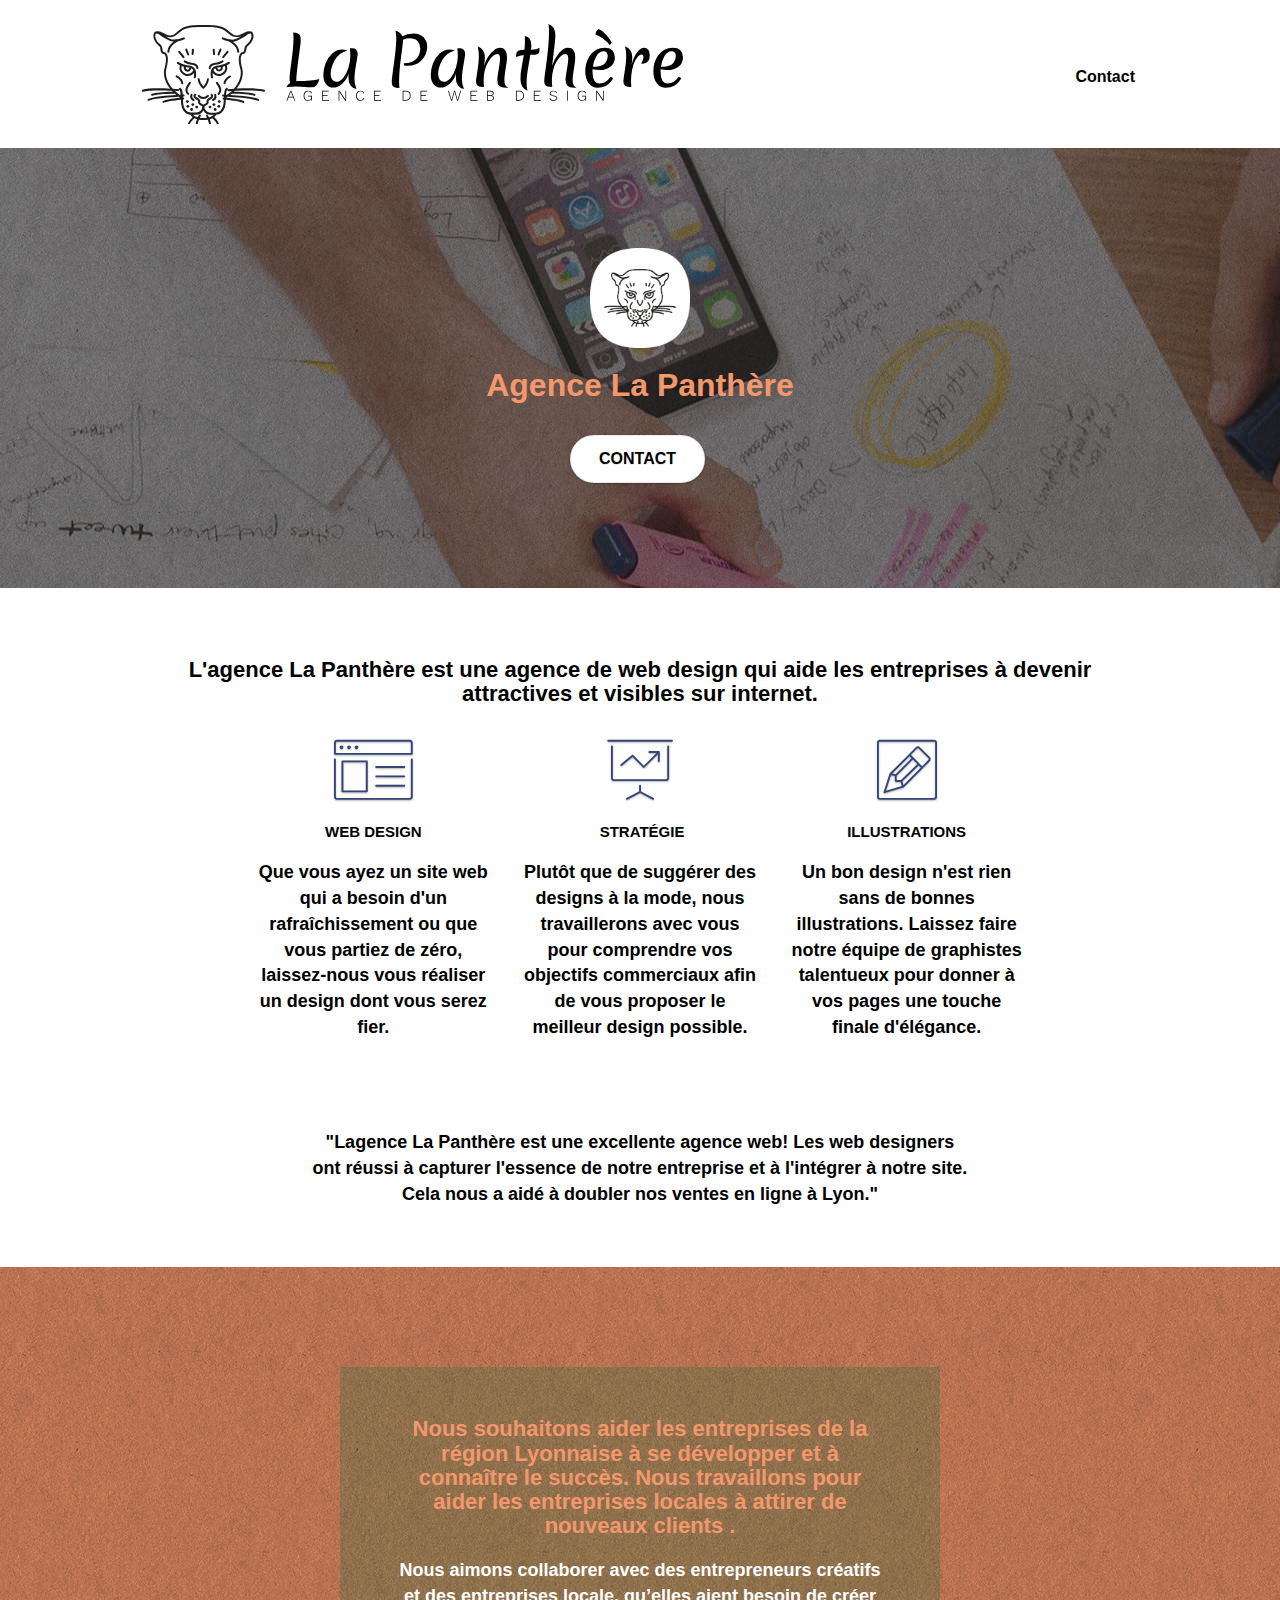
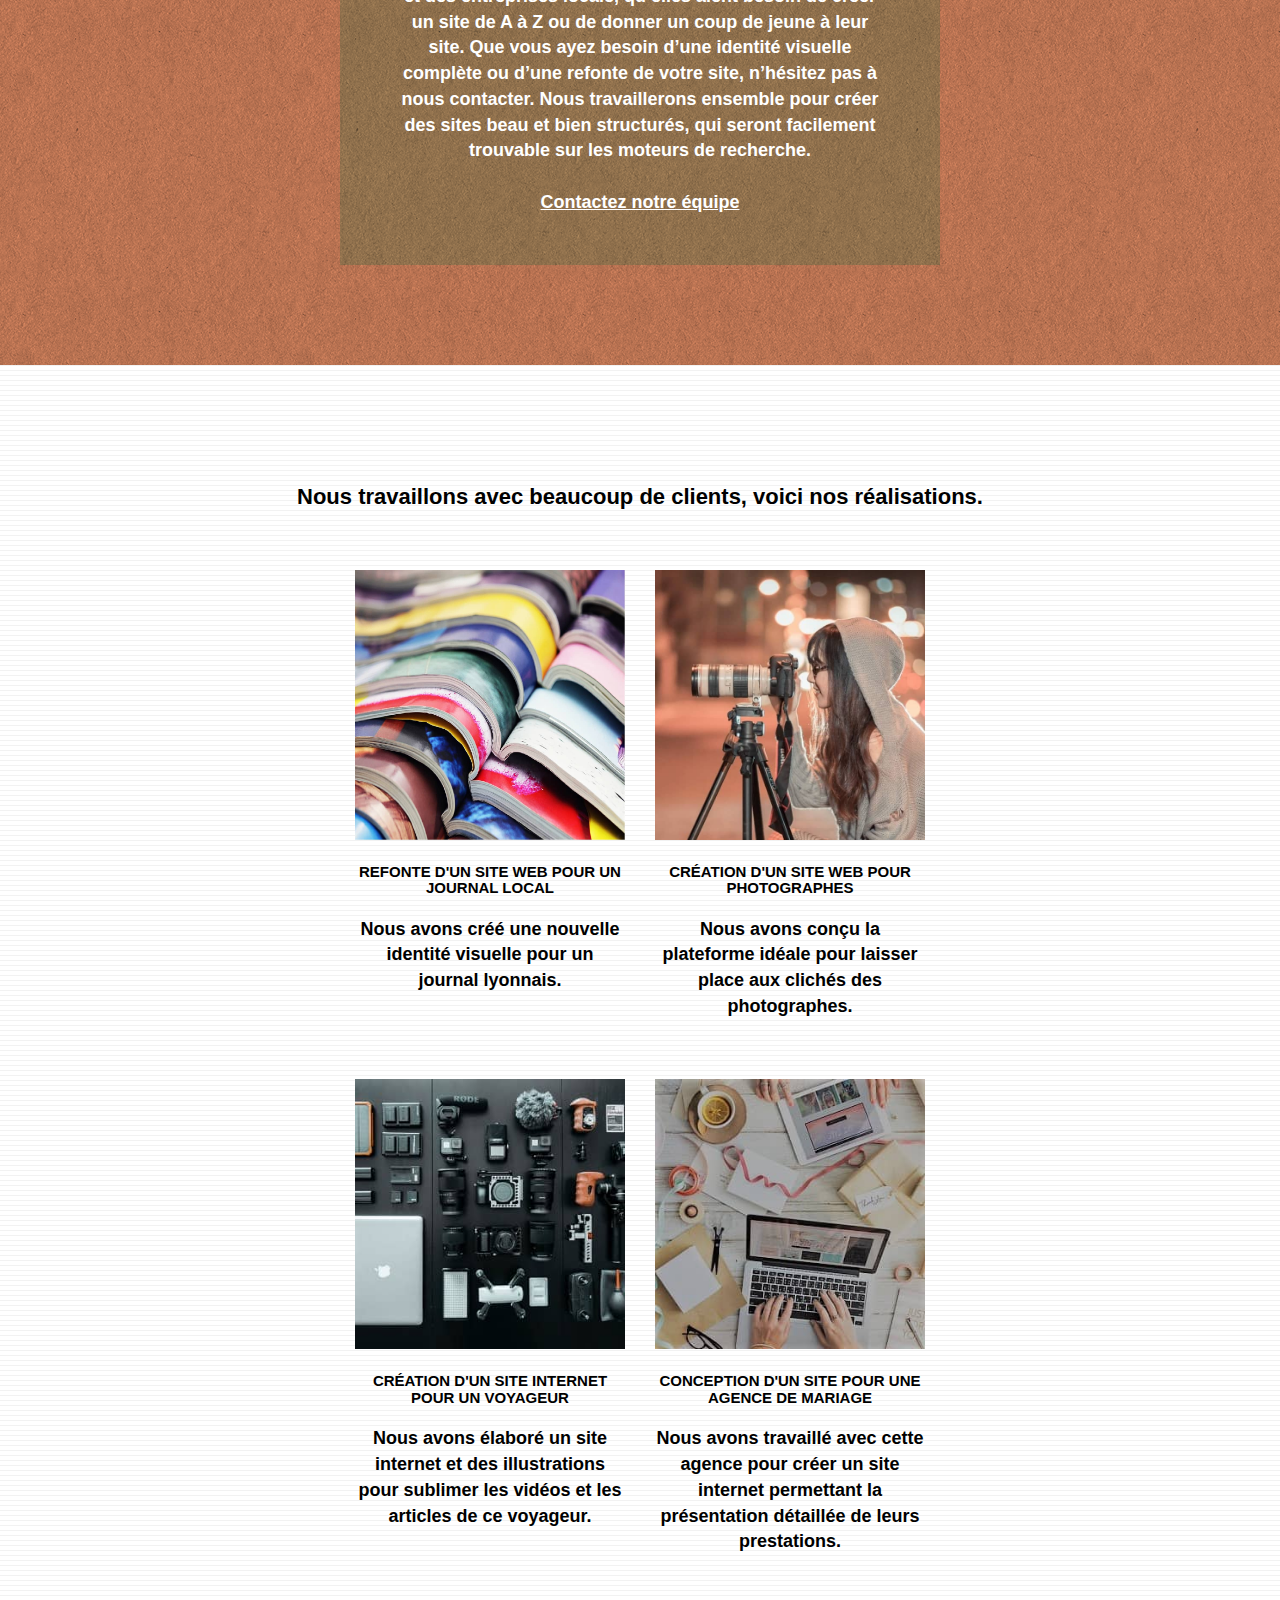
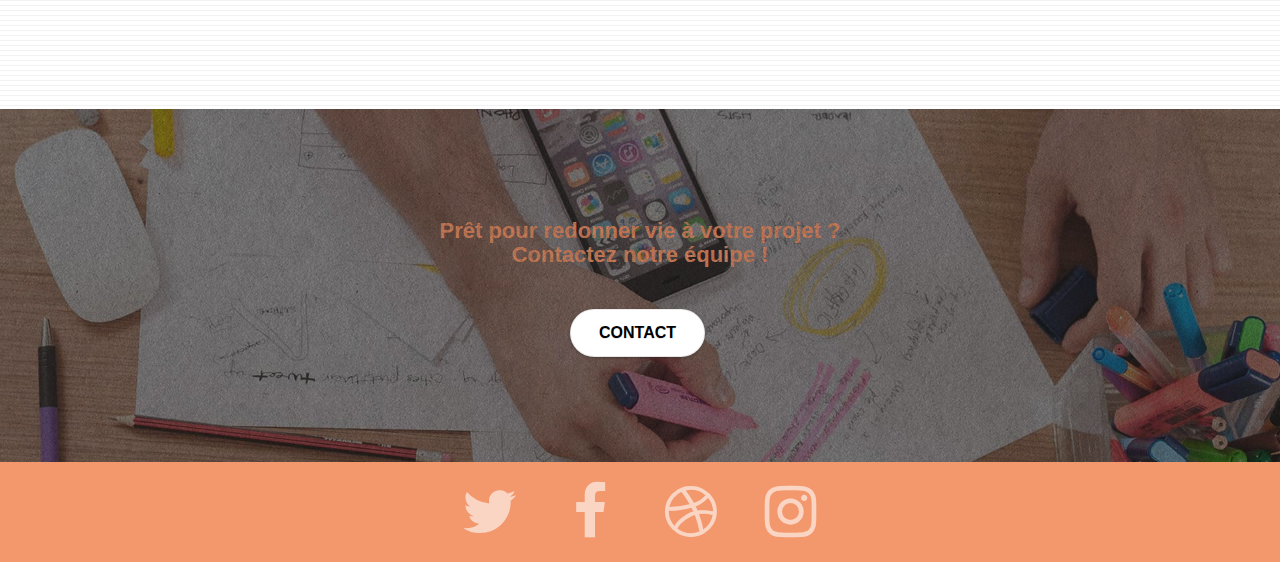
<file: index.html>
<!doctype html>
<html lang="fr">
<head>
    <meta charset="utf-8">
	<meta name="description" content="Meilleure agence web de Lyon. Vous avez un projet ? Conception, Design, Stratégie Marketing, Réferencement, nos experts vous accompagne et mettent tout en oeuvre pour réaliser votre projet dans les meilleurs délai !">
    <meta name="viewport" content="width=device-width, initial-scale=1.0, viewport-fit=cover">
    <link rel="shortcut icon" type="image/png" href="favicon.jpg">
    <link rel="canonical" href="https://jerome97440.github.io/P4-Optimisez-un-site-web-exitant/"/>
	<link rel="stylesheet" type="text/css" href="./css/bootstrap.min.css">
	<link rel="stylesheet" type="text/css" href="style.min.css">
	<link rel="stylesheet" type="text/css" href="./css/font-awesome.min.css">
	<link rel="stylesheet" type="text/css" href="./css/et-line.min.css">
	
	<meta name="google-site-verification" content="ZovTs5O6w9o5xuhKWyddGe4aqOX9VGNU6eZ1-DDnN9Q"/>
	<meta name="robots" content="index, follow">
	
    <title>La Panthère Agence - Meilleure agence de Web Design à Lyon</title>

    
<!-- Analytics -->
<!-- Google tag (gtag.js) -->
<script async src="https://www.googletagmanager.com/gtag/js?id=G-SEM8N4PHYL"></script>
<script>
  window.dataLayer = window.dataLayer || [];
  function gtag(){dataLayer.push(arguments);}
  gtag('js', new Date());

  gtag('config', 'G-SEM8N4PHYL');
</script>
<!-- Analytics END -->
    
</head>
<body>
<!-- Principal conteneur -->
<div class="page-container">
    
<!-- bloc-0 -->
<div class="bloc bgc-white l-bloc " id="bloc-0">
	<div class="container bloc-sm">

		<nav class="navbar row">
			<div class="navbar-header">
				
				<a class="navbar-brand" href="index.html"><img src="img/agence-la-panthere-monochrome.svg" alt="paris web design logo agence web meilleure agence" height="40" /></a>
				
				<button id="nav-toggle" type="button" class="ui-navbar-toggle navbar-toggle" data-toggle="collapse" data-target=".navbar-1">
					<span class="sr-only">Toggle navigation</span><span class="icon-bar"></span><span class="icon-bar"></span><span class="icon-bar"></span>
				</button>
			</div>
			<div class="collapse navbar-collapse navbar-1 special-dropdown-nav">
				<ul class="site-navigation nav navbar-nav">
					<li>
						<a href="page2.html">Contact</a>
					</li>
				</ul>
			</div>
		</nav>
	</div>
</div>
<!-- bloc-0 END -->

<!-- bloc-1-presentation -->
<div class="bloc bgc-dark-slate-blue bg-banniere d-bloc bg-t-edge bloc-bg-texture texture-paper b-parallax" id="bloc-1-hero">
	<div class="container bloc-lg">
		<div class="row tight-width-whitespace">
			<div class="col-sm-12">
				<img src="img/logo.png" class="center-block image-resize-mode" width="100" alt="Agence La Panthère, agence web paris, création logo paris" />
				<h1 class="text-center hero-bloc-text tc-white ">
					Agence La Panthère
				</h1>
				<div class="text-center">
					<a href="page2.html" class="btn btn-lg btn-clean btn-rd cta-hero btn-atomic-tangerine" id="cta-hero">Contact</a>
				</div>
			</div>
		</div>
	</div>
</div>
<!-- bloc-1-presentation END -->

<!-- bloc-2-services -->
<div class="bloc bgc-white l-bloc" id="bloc-2-services">
	<div class="container bloc-md">
		<div class="row">
			<div class="col-sm-12 text-center">
				<h2>L'agence La Panthère est une agence de web design qui aide les entreprises à devenir attractives et visibles sur internet.</h2>
			</div>
		</div>
		<div class="row voffset-lg med-width-whitespace">
			<div class="col-sm-4">
				<div class="text-center">
					<span class="et-icon-browser sm-shadow icon-dark-slate-blue icons icon-lg"></span>
				</div>
				<h3 class="mg-md text-center">
					Web design
				</h3>
				<p class="text-center ">
					Que vous ayez un site web qui a besoin d'un rafraîchissement ou que vous partiez de zéro, laissez-nous vous réaliser un design dont vous serez fier.
				</p>
			</div>
			<div class="col-sm-4">
				<div class="text-center">
					<span class="et-icon-presentation sm-shadow icon-dark-slate-blue icons icon-lg"></span>
				</div>
				<h3 class="mg-md text-center">
					&nbsp;Stratégie
				</h3>
				<p class="text-center ">
					Plutôt que de suggérer des designs à la mode, nous travaillerons avec vous pour comprendre vos objectifs commerciaux afin de vous proposer le meilleur design possible.<br>
				</p>
			</div>
			<div class="col-sm-4">
				<div class="text-center">
					<span class="et-icon-edit sm-shadow icon-dark-slate-blue icons icon-lg"></span>
				</div>
				<h3 class="mg-md text-center">
					Illustrations
				</h3>
				<p class="text-center ">
					Un bon design n'est rien sans de bonnes illustrations. Laissez faire notre équipe de graphistes talentueux pour donner à vos pages une touche finale d'élégance.
				</p>
			</div>
		</div>
		<div class="row voffset-lg voffset">
			<div class="col-xs-12 col-md-8 col-md-offset-2 text-center">
				<p>"Lagence La Panthère est une excellente agence web! Les web designers ont réussi à capturer l'essence de notre entreprise et à l'intégrer à notre site. Cela nous a aidé à doubler nos ventes en ligne à Lyon."</p>

			</div>
		</div>
	</div>
</div>
<!-- bloc-2-services END -->

<!-- bloc-3-what-i-do -->
<div class="bloc tc-white bgc-atomic-tangerine bg-presentation d-bloc bloc-bg-texture texture-paper b-parallax" id="bloc-3-what-i-do">
	<div class="container bloc-lg">
		<div class="row tight-width-whitespace black-background">
			<div class="col-sm-12">
				<h2 class="mg-md text-center tc-white">
					Nous souhaitons aider les entreprises de la région Lyonnaise à se développer et à connaître le succès. Nous travaillons pour aider les entreprises locales à attirer de nouveaux clients .<br>
				</h2>
				<p class="text-center white">
					Nous aimons collaborer avec des entrepreneurs créatifs et des entreprises locale, qu’elles aient besoin de créer un site de A à Z ou de donner un coup de jeune à leur site. Que vous ayez besoin d’une identité visuelle complète ou d’une refonte de votre site, n’hésitez pas à nous contacter. Nous travaillerons ensemble pour créer des sites beau et bien structurés, qui seront facilement trouvable sur les moteurs de recherche. <br><br><a class="ltc-white bold-link" href="page2.html">Contactez notre équipe</a><br>
				</p>
			</div>
		</div>
	</div>
</div>
<!-- bloc-3-what-i-do END -->

<!-- bloc-4-portfolio -->
<div class="bloc bgc-white bg-lines-h2-bg bg-repeat l-bloc" id="bloc-4-portfolio">
	<div class="container bloc-lg">
		<div class="row">
			<div class="col-sm-12 text-center">
				<h2>Nous travaillons avec beaucoup de clients, voici nos réalisations.</h2>
			</div>
		</div>
		<div class="row tight-width-whitespace portfolio-row">
			<div class="col-sm-6">
				<a href="#" data-lightbox="img/1.jpg" data-gallery-id="gallery-1" data-caption="Refonte d'un site web pour un journal local" data-frame="snapshot-lb"><img src="img/1.jpg" alt="paris web design logo agence web meilleure agence et refonte site web journal" class="img-responsive portfolio-thumb" /></a>
				<h3 class="mg-md text-center">
					Refonte d'un site web pour un journal local
				</h3>
				<p class="text-center">
					Nous avons créé une nouvelle identité visuelle pour un journal lyonnais.
				</p>
			</div>
			<div class="col-sm-6">
				<a href="#" data-lightbox="img/2.jpg" data-gallery-id="gallery-1" data-caption="Création d'un site web pour photographes" data-frame="snapshot-lb"><img src="img/2.jpg" class="img-responsive portfolio-thumb" alt="paris web design logo agence web meilleure agence, Création d'un site web pour photographes" /></a>
				<h3 class="mg-md text-center">
					Création d'un site web pour photographes
				</h3>
				<p class="text-center">
					Nous avons conçu la plateforme idéale pour laisser place aux clichés des photographes.
				</p>
			</div>
		</div>
		<div class="row tight-width-whitespace portfolio-row">
			<div class="col-sm-6">
				<a href="#" data-lightbox="img/3.jpg" data-gallery-id="gallery-1" data-caption="Création d'un site internet pour un voyageur" data-frame="snapshot-lb"><img src="img/3.jpg" class="img-responsive portfolio-thumb" alt="paris web design logo agence web meilleure agence, Création d'un site web pour voyageur"/></a>
				<h3 class="mg-md text-center">
					Création d'un site internet pour un voyageur
				</h3>
				<p class="text-center">
					Nous avons élaboré un site internet et des illustrations pour sublimer les vidéos et les articles de ce voyageur.
				</p>
			</div>
			<div class="col-sm-6">
				<a href="#" data-lightbox="img/4.jpg" data-gallery-id="gallery-1" data-caption="Conception d'un site pour une agence de mariage" data-frame="snapshot-lb"><img src="img/4.jpg" class="img-responsive portfolio-thumb" alt="paris web design logo agence web meilleure agence, Création d'un site web pour agence de mariage" /></a>
				<h3 class="mg-md text-center">
					Conception d'un site pour une agence de mariage
				</h3>
				<p class="text-center">
					Nous avons travaillé avec cette agence pour créer un site internet permettant la présentation détaillée de leurs prestations.
				</p>
			</div>
		</div>
	</div>
</div>
<!-- bloc-4-portfolio END -->

<!-- bloc-5-cta -->
<div class="bloc bgc-dark-slate-blue bg-banniere d-bloc bloc-bg-texture texture-paper" id="bloc-5-cta">
	<div class="container bloc-lg">
		<div class="row">
			<h2 class="mg-md text-center tc-white">
				Prêt pour redonner vie à votre projet ?<br>Contactez notre équipe !
			</h2>
			<div class="col-sm-12 text-center">
				<a href="page2.html" class="btn btn-atomic-tangerine btn-clean btn-rd btn-lg cta-hero">Contact</a>
			</div>
		</div>
	</div>
</div>
<!-- bloc-5-cta END -->

<!-- Footer - bloc-8 -->
<div class="bloc bgc-atomic-tangerine d-bloc" id="bloc-8">
	<div class="container bloc-sm">
		<div class="row">
			<div class="col-sm-12">
				<div class="row row-no-gutters social">
					<div class="col-sm-3">
						<div class="text-center">
							<a aria-label="Twitter" class="social" href="https://twitter.com/?lang=fr"><span class="fa fa-twitter icon-md"></span></a>
						</div>
					</div>
					<div class="col-sm-3">
						<div class="text-center">
							<a aria-label="Facebook" class="social" href="https://fr-fr.facebook.com/"><span class="fa fa-facebook icon-md"></span></a>
						</div>
					</div>
					<div class="col-sm-3">
						<div class="text-center">
							<a aria-label="Dribble" class="social" href="https://dribbble.com/"><span class="fa fa-dribbble icon-md"></span></a>
						</div>
					</div>
					<div class="col-sm-3">
						<div class="text-center">
							<a aria-label="Instagram" class="social" href="https://www.instagram.com/?hl=fr"><span class="fa fa-instagram icon-md"></span></a>
						</div>
					</div>
				</div>
			</div>
		</div>
	</div>
</div>
<!-- Footer - bloc-8 END -->

</div>
<!-- Principal conteneur END -->
<script src="./js/jquery-2.1.0.min.js" defer></script>
<script src="./js/bootstrap.min.js" defer></script>
<script src="./js/blocs.min.js" defer></script>
<script src="./js/jquery.touchSwipe.min.js" defer></script>
<script src="./js/gmaps.min.js" defer></script>  

</body>
</html>
</file>
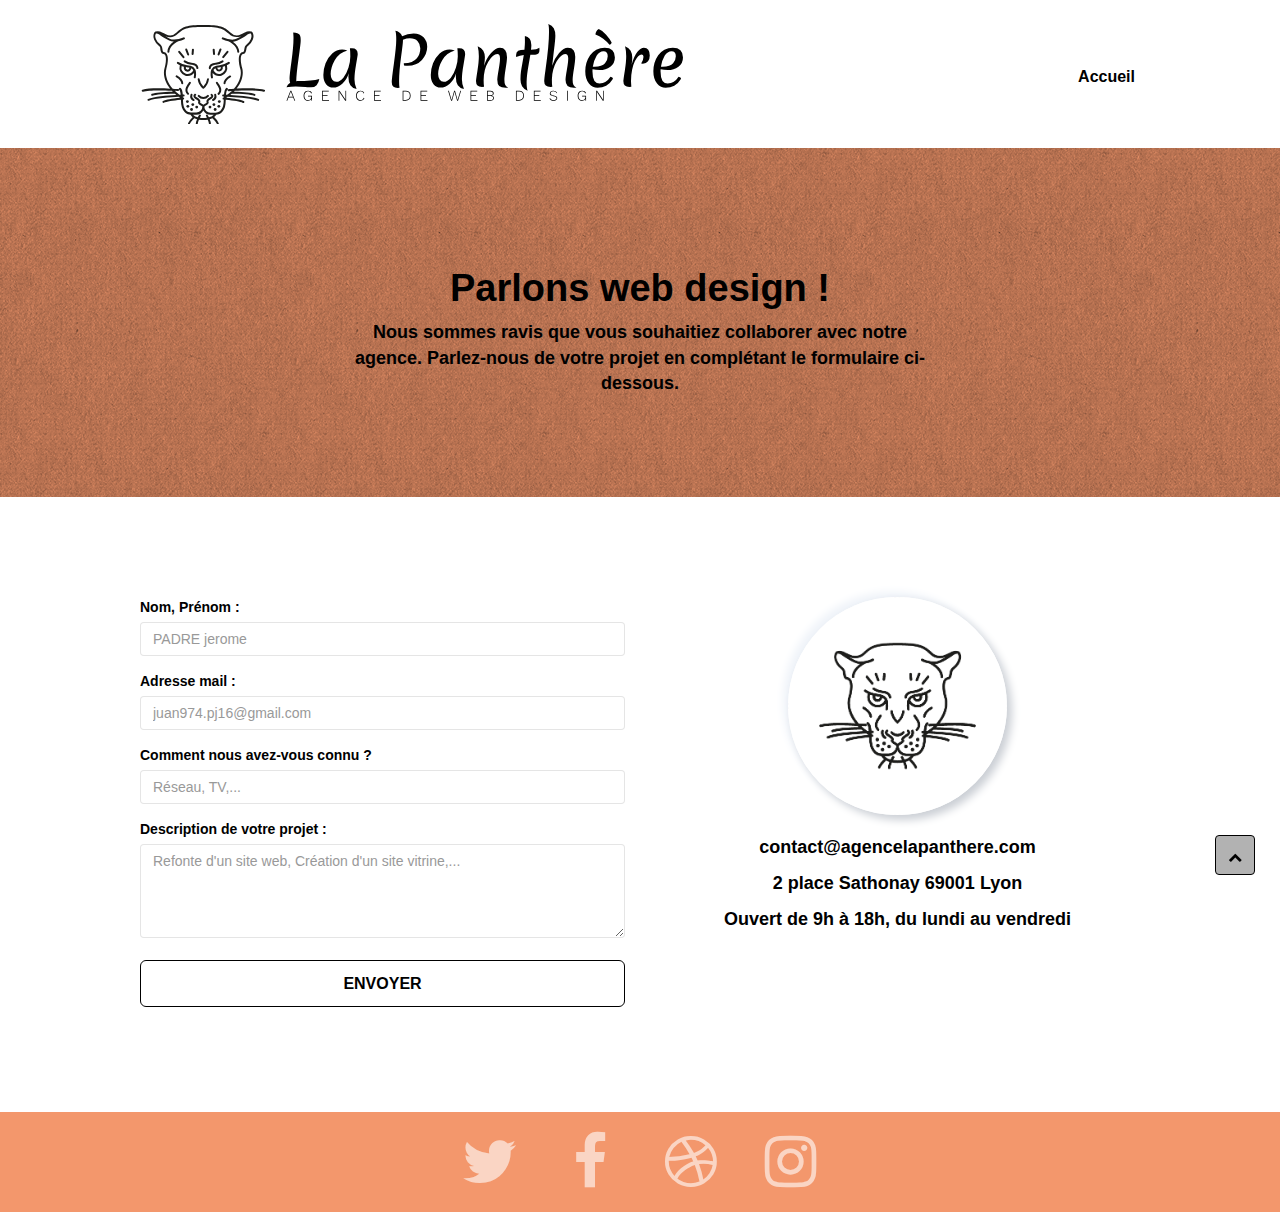
<file: page2.html>
<!doctype html>
<html lang="fr">
<head>
    <meta charset="utf-8">
    <meta name="keywords" content="">
	<meta name="description" content="Contactez la meilleure agence web de Lyon ! Création de site vitrine, Amélioration SEO, Refonte de votre site. Nos experts sauront vous guider !">
    <meta name="viewport" content="width=device-width, initial-scale=1.0, viewport-fit=cover">
    <link rel="shortcut icon" type="image/png" href="favicon.jpg">
    <meta name="robots" content="index, follow">
	<link rel="canonical" href="https://jerome97440.github.io/P4-Optimisez-un-site-web-exitant/"/>
	<link rel="stylesheet" type="text/css" href="./css/bootstrap.min.css">
	<link rel="stylesheet" type="text/css" href="style.min.css">
	<link rel="stylesheet" type="text/css" href="./css/font-awesome.min.css">
	<link rel="stylesheet" type="text/css" href="./css/et-line.min.css">

	<title>La Panthère Agence - Contactez nous</title>

    
<!-- Analytics -->
 
<!-- Analytics END -->
    
</head>
<body>
<!-- Principal conteneur -->
<div class="page-container">
    
<!-- bloc-0 -->
<div class="bloc bgc-white l-bloc " id="bloc-0">
	<div class="container bloc-sm">

		<nav class="navbar row">
			<div class="navbar-header">
				<a class="navbar-brand" href="index.html">
					<img src="img/agence-la-panthere-monochrome.svg" alt="Agence la Panthère - meilleure agence de web design à Lyon">
				</a>
				<button type="button" class="ui-navbar-toggle navbar-toggle" data-toggle="collapse" data-target=".navbar-1">
					<span class="sr-only">Toggle navigation</span>
					<span class="icon-bar"></span>
					<span class="icon-bar"></span>
					<span class="icon-bar"></span>
				</button>
			</div>
			<div class="navbar-collapse navbar-1 special-dropdown-nav collapse in">
				<ul class="site-navigation nav navbar-nav">
					<li>
						<a href="index.html">Accueil</a>
					</li>
				</ul>
			</div>
		</nav>
		
	</div>
</div>
<!-- bloc-0 END -->

<!-- bloc-6 -->
<div class="bloc bg-dots-bg bg-repeat bgc-atomic-tangerine d-bloc bloc-bg-texture texture-paper" id="bloc-6">
	<div class="container bloc-lg">
		<div class="row">
			<div class="col-sm-12">
				<h1 class="text-center hero-bloc-text">
					Parlons web design !
				</h1>
				<p class="text-center mg-lg tight-width-whitespace">
					Nous sommes ravis que vous souhaitiez collaborer avec notre agence.
					Parlez-nous de votre projet en complétant le formulaire ci-dessous.
				</p>
			</div>
		</div>
	</div>
</div>
<!-- bloc-6 END -->

<!-- bloc-7 -->
<div class="bloc bgc-white l-bloc" id="bloc-7">
	<div class="container bloc-lg">
		<div class="row">
			<div class="col-sm-6">
				<form action="php.com" method="post" id="form_1">
					<div class="form-group">
						<label for="name">Nom, Prénom :</label>
						<input id="name" class="form-control" type="text" placeholder="PADRE jerome" required="">
					</div>
					<div class="form-group">
						<label for="email">Adresse mail :</label>
						<input id="email" class="form-control" type="email" placeholder="juan974.pj16@gmail.com" required="">
					</div>
					<div class="form-group">
						<label for="info">Comment nous avez-vous connu ?</label>
						<input class="form-control" id="info" type="text" placeholder="Réseau, TV,..." required="">
					</div>
					<div class="form-group">
						<label for="message">Description de votre projet :</label>
						<textarea id="message" class="form-control" rows="4" cols="50" placeholder="Refonte d'un site web, Création d'un site vitrine,..." required=""></textarea>
					</div> 
					<button class="bloc-button btn btn-lg btn-block cta-hero btn-atomic-tangerine" type="submit">Envoyer</button>
				</form>
			</div>
			<div class="col-sm-6">
				<div class="text-center">
					<img src="img/logo.png" class="logo-contact" alt="La Panthere agence">
					<p>contact@agencelapanthere.com</p>
					<p>2 place Sathonay 69001 Lyon</p>
					<p>Ouvert de 9h à 18h, du lundi au vendredi</p>
				</div>
			</div>
		</div>
	</div>
</div>
<!-- bloc-7 END -->

<!-- ScrollToTop Button -->
<button aria-label="Haut de page" type="button" rel="nofollow" class="bloc-button btn btn-d scrollToTop showScrollTop" onclick="scrollToTarget('1')"><span class="fa fa-chevron-up"></span></button>
<!-- ScrollToTop Button END-->


<!-- Footer - bloc-8 -->
<div class="bloc bgc-atomic-tangerine d-bloc" id="bloc-8">
	<div class="container bloc-sm">
		<div class="row">
			<div class="col-sm-12">
				<div class="row row-no-gutters social">
					<div class="col-sm-3">
						<div class="text-center">
							<a aria-label="Twitter" class="social" href="https://twitter.com/?lang=fr">
								<span class="fa fa-twitter icon-md"></span>
							</a>
						</div>
					</div>
					<div class="col-sm-3">
						<div class="text-center">
							<a aria-label="Facebook" class="social" href="https://fr-fr.facebook.com/">
								<span class="fa fa-facebook icon-md"></span>
							</a>
						</div>
					</div>
					<div class="col-sm-3">
						<div class="text-center">
							<a aria-label="Dribble" class="social" href="https://dribbble.com/">
								<span class="fa fa-dribbble icon-md"></span>
							</a>
						</div>
					</div>
					<div class="col-sm-3">
						<div class="text-center">
							<a aria-label="Instagram" class="social" href="https://www.instagram.com/?hl=fr">
								<span class="fa fa-instagram icon-md"></span>
							</a>
						</div>
					</div>
				</div>
			</div>
		</div>
	</div>
</div>
<!-- Footer - bloc-8 END -->

</div>
<!-- Principal conteneur END -->
<script src="./js/jquery-2.1.0.min.js" defer></script>
<script src="./js/bootstrap.min.js" defer></script>
<script src="./js/blocs.min.js" defer></script>
<script src="./js/jqBootstrapValidation.min.js" defer></script>
<script src="./js/formHandler.min.js" defer></script>
</body>
</html>
</file>
<file: style.min.css>
body{margin:0;padding:0;background:#fff;overflow-x:hidden;-webkit-font-smoothing:antialiased;-moz-osx-font-smoothing:grayscale}.logo-contact{width:45%;border-radius:50%;box-shadow:0 2px 8px rgb(0 0 0);box-shadow:5px 5px 8px #cbcfd5,-5px -5px 8px #eff3f9;margin-bottom:20px}a,button{transition:all .3s ease-in-out;outline:0!important;text-decoration:none}a:hover{text-decoration:none;cursor:pointer}#page-loading-blocs-notifaction{position:fixed;top:0;bottom:0;width:100%;z-index:100000;background:#fff url(img/pageload-spinner.gif) no-repeat center center}.bloc{width:100%;clear:both;background:50% 50% no-repeat;padding:0 50px;-webkit-background-size:cover;-moz-background-size:cover;-o-background-size:cover;background-size:cover;position:relative}.bloc .container{padding-left:0;padding-right:0}.bloc-lg{padding:100px 50px}.bloc-md{padding:50px}.bloc-sm{padding:20px 50px}.bg-b-edge,.bg-bl-edge,.bg-br-edge,.bg-center,.bg-l-edge,.bg-r-edge,.bg-repeat,.bg-t-edge,.bg-tl-edge,.bg-tr-edge{-webkit-background-size:auto!important;-moz-background-size:auto!important;-o-background-size:auto!important;background-size:auto!important}.bg-repeat{background:repeat}.bg-t-edge{background:top no-repeat}.bloc-bg-texture::before{content:"";background-size:2px 2px;position:absolute;top:0;bottom:0;left:0;right:0}.texture-paper::before{background:url(img/texture-paper.png);background-size:280px 280px}.b-parallax{background-attachment:fixed}.d-bloc{color:rgba(255,255,255,.7)}.d-bloc button:hover{color:rgba(255,255,255,.9)}.d-bloc .icon-round,.d-bloc .icon-rounded,.d-bloc .icon-semi-rounded-a,.d-bloc .icon-semi-rounded-b,.d-bloc .icon-square{border-color:rgba(255,255,255,.9)}.d-bloc .divider-h span{border-color:rgba(255,255,255,.2)}.d-bloc .a-btn,.d-bloc .navbar a,.d-bloc .navbar-brand,.d-bloc a .icon-lg,.d-bloc a .icon-md,.d-bloc a .icon-sm,.d-bloc a .icon-xl,.d-bloc h1 a,.d-bloc h2 a,.d-bloc h3 a,.d-bloc h4 a,.d-bloc h5 a,.d-bloc h6 a,.d-bloc p a{color:rgba(255,255,255,.6)}.d-bloc .a-btn:hover,.d-bloc .navbar a:hover,.d-bloc .navbar-brand:hover,.d-bloc a:hover .icon-lg,.d-bloc a:hover .icon-md,.d-bloc a:hover .icon-sm,.d-bloc a:hover .icon-xl,.d-bloc h1 a:hover,.d-bloc h2 a:hover,.d-bloc h3 a:hover,.d-bloc h4 a:hover,.d-bloc h5 a:hover,.d-bloc h6 a:hover,.d-bloc p a:hover{color:rgba(255,255,255,1)}.d-bloc .navbar-toggle .icon-bar{background:rgba(255,255,255,1)}.d-bloc .btn-wire,.d-bloc .btn-wire:hover{color:rgba(255,255,255,1);border-color:rgba(255,255,255,1)}.d-bloc .panel{color:rgba(0,0,0,.5)}.d-bloc .panel button:hover{color:rgba(0,0,0,.7)}.d-bloc .panel icon{border-color:rgba(0,0,0,.7)}.d-bloc .panel .divider-h span{border-color:rgba(0,0,0,.1)}.d-bloc .panel .a-btn{color:rgba(0,0,0,.6)}.d-bloc .panel .a-btn:hover{color:rgba(0,0,0,1)}.d-bloc .panel .btn-wire,.d-bloc .panel .btn-wire:hover{color:rgba(0,0,0,.7);border-color:rgba(0,0,0,.3)}.d-bloc .panel,.l-bloc{color:rgba(0,0,0,.5)}.d-bloc .panel button:hover,.l-bloc button:hover{color:rgba(0,0,0,.7)}.l-bloc .icon-round,.l-bloc .icon-rounded,.l-bloc .icon-semi-rounded-a,.l-bloc .icon-semi-rounded-b,.l-bloc .icon-square{border-color:rgba(0,0,0,.7)}.d-bloc .panel .divider-h span,.l-bloc .divider-h span{border-color:rgba(0,0,0,.1)}.d-bloc .panel .a-btn,.l-bloc .a-btn,.l-bloc .navbar a,.l-bloc .navbar-brand,.l-bloc a .icon-lg,.l-bloc a .icon-md,.l-bloc a .icon-sm,.l-bloc a .icon-xl,.l-bloc h1 a,.l-bloc h2 a,.l-bloc h3 a,.l-bloc h4 a,.l-bloc h5 a,.l-bloc h6 a,.l-bloc p a{color:rgba(0,0,0,.6)}.d-bloc .panel .a-btn:hover,.l-bloc .a-btn:hover,.l-bloc .navbar a:hover,.l-bloc .navbar-brand:hover,.l-bloc a:hover .icon-lg,.l-bloc a:hover .icon-md,.l-bloc a:hover .icon-sm,.l-bloc a:hover .icon-xl,.l-bloc h1 a:hover,.l-bloc h2 a:hover,.l-bloc h3 a:hover,.l-bloc h4 a:hover,.l-bloc h5 a:hover,.l-bloc h6 a:hover,.l-bloc p a:hover{color:rgba(0,0,0,1)}.l-bloc .navbar-toggle .icon-bar{color:rgba(0,0,0,.6)}.d-bloc .panel .btn-wire,.d-bloc .panel .btn-wire:hover,.l-bloc .btn-wire,.l-bloc .btn-wire:hover{color:rgba(0,0,0,.7);border-color:rgba(0,0,0,.3)}.voffset{margin-top:30px}.voffset-lg{margin-top:80px}.row-no-gutters{margin-right:0;margin-left:0}.row.row-no-gutters>[class*=" col-"],.row.row-no-gutters>[class^=col-]{padding-right:0;padding-left:0}#bloc-1-hero h1{font-size:32px}.navbar{margin-bottom:0;z-index:1}.navbar-brand{height:auto;padding:3px 15px;font-size:25px;font-weight:400;font-weight:600;line-height:44px}.navbar-brand img{max-height:200px;margin:0 5px 0 0;display:inline;height:100px}.navbar-brand img[src$=svg]{min-width:100px}.nav-center .navbar-brand img{margin:0}.navbar .nav{padding-top:2px;margin-right:-16px;float:right;z-index:1}.nav>li{float:left;margin-top:4px;font-size:16px}.navbar-nav .open .dropdown-menu>li>a{text-align:inherit}.nav>li a:focus,.nav>li a:hover{background:0 0}.navbar-toggle{margin:10px 10px 0 0;border:0}.navbar-toggle:hover{background:0 0!important}.navbar-toggle .icon-bar{background-color:rgba(0,0,0,.5);width:26px}.nav-invert .navbar .nav{float:left}.nav-invert .navbar-brand,.nav-invert .navbar-header{float:right;position:relative;z-index:2}@media (min-width:768px){.site-navigation{position:absolute;top:50%;right:20px;transform:translate(0,-50%);-webkit-transform:translateY(-50%)}.nav>li .dropdown-menu a,.nav>li .dropdown-menu a:hover{color:#484848}.nav-invert .site-navigation{left:0;right:0}.nav-center{text-align:center}.nav-center .navbar-header{width:100%}.nav-center .nav>li,.nav-center .navbar-brand,.nav-center .navbar-header{float:none;display:inline-block}.nav-center .site-navigation{position:relative;width:100%;right:0;margin-right:0;margin-top:20px}.nav-center.mini-nav .navbar-toggle{float:none;margin:10px auto 0}}.nav>li>.dropdown a{background:0 0!important;display:block;padding:14px 15px}nav .caret{margin:0 5px}.dropdown-menu .dropdown-menu{top:-8px;left:100%}.dropdown-menu .dropmenu-flow-right{top:100%;left:0;margin-left:-1px;border-top-left-radius:0;border-top-right-radius:0}.dropdown-menu .dropdown span{border:4px solid #000;border-top-color:transparent;border-right-color:transparent;border-bottom-color:transparent;margin:6px -5px 0 0!important;float:right}.mg-md{margin-top:10px;margin-bottom:20px}.mg-lg{margin-top:10px;margin-bottom:40px}.btn{margin:0 5px 5px 0;border:solid 1px}.btn.pull-right{margin:0 0 5px 5px}.btn-d,.btn-d:focus,.btn-d:hover{color:#fff;background:rgba(0,0,0,.3)}button{outline:0!important}.btn-rd{border-radius:40px}.btn-clean{border:1px solid rgba(0,0,0,.08);border-bottom-color:rgba(0,0,0,.1);text-shadow:0 1px 0 rgba(0,0,1,.1);box-shadow:0 1px 3px rgba(0,0,1,.25),inset 0 1px 0 0 rgba(255,255,255,.15)}.icon-md{font-size:60px!important}.icon-lg{font-size:60px!important}.sm-shadow{text-shadow:0 1px 2px rgba(0,0,0,.3)}.panel-sq,.panel-sq .panel-footer,.panel-sq .panel-heading{border-radius:0}.panel-rd{border-radius:30px}.panel-rd .panel-heading{border-radius:29px 29px 0 0}.panel-rd .panel-footer{border-radius:0 0 29px 29px}.form-control{border-color:rgba(0,0,0,.1);box-shadow:none}.scrollToTop{width:40px;height:40px;position:fixed;bottom:20px;right:20px;opacity:0;z-index:500;transition:all .3s ease-in-out}.scrollToTop span{margin-top:6px}.showScrollTop{font-size:14px;opacity:1}a[data-lightbox]{position:relative;display:block;text-align:center}a[data-lightbox]:hover::before{content:"+";font-family:HelveticaNeue-Light,"Helvetica Neue Light","Helvetica Neue",Helvetica,Arial;font-size:32px;width:50px;height:50px;margin-left:-25px;border-radius:50%;background:rgba(0,0,0,.6);color:#fff;font-weight:100;z-index:1;position:absolute;top:50%;transform:translateY(-50%);-webkit-transform:translateY(-50%)}a[data-lightbox]:hover img{opacity:.6;-webkit-animation-fill-mode:none;animation-fill-mode:none}#lightbox-modal{display:flex;align-items:center}#lightbox-modal .modal-dialog{width:90%;max-width:900px;margin:0 auto 0}#lightbox-modal .modal-dialog img{max-height:90vh;margin:0 auto}.lightbox-caption{padding:20px;color:#fff;background:rgba(0,0,0,.5);position:absolute;left:15px;right:15px;bottom:5px}.close-lightbox{color:#fff;font-size:30px;position:absolute;top:20px;right:20px;z-index:20;background:rgba(0,0,0,.5);border:none;line-height:30px;padding:0 9px 5px;opacity:.3}.close-lightbox:hover,.next-lightbox:hover,.prev-lightbox:hover{opacity:1;color:#fff}.next-lightbox,.prev-lightbox{font-size:20px;color:rgba(255,255,255,.9);background:rgba(0,0,0,.5);transition:all .2s ease-in-out;position:absolute;top:45%;z-index:1;opacity:.4}.next-lightbox{padding:6px 8px 1px 13px;right:25px}.prev-lightbox{padding:6px 13px 1px 10px;left:25px}.snapshot-lb .modal-body{padding-bottom:45px}.snapshot-lb .lightbox-caption{padding:0;color:rgba(0,0,0,.5);background:0 0}.btn,a,h1,h2,h3,h4,h5,h6,label,p{font-family:helvetica;font-weight:bolder;color:#000!important}.container{max-width:1000px}.hero-bloc-text{font-size:38px}.hero-bloc-text-sub{font-size:36px}.statement-bloc-text{line-height:26px;font-style:italic;font-size:20px;text-align:center;font-weight:lighter;max-width:520px;margin:auto auto auto auto}p{font-size:18px}.tight-width-whitespace{max-width:600px;margin:auto auto auto auto}.h1{font-size:20px;font-family:"Open Sans"}.cta-hero{margin-top:22px;color:#fff!important;text-transform:uppercase;padding:12px 28px 12px 28px;font-size:16px;font-weight:700}.social{max-width:400px;margin:auto auto auto auto}h2{font-size:22px;font-weight:900}h3{font-size:15px;text-transform:uppercase;font-weight:bolder;color:#000!important}.med-width-whitespace{max-width:800px;margin:auto auto auto auto;box-shadow:0 0 0 #000}h1{color:#000!important;font-weight:bolder}h4{color:#000!important}.icons{margin-bottom:14px;margin-top:24px}.white{color:#fff!important}.portfolio-thumb{margin-bottom:24px;width:100%}.portfolio-row{margin-bottom:44px;margin-top:50px}.avatar{box-shadow:0 4px 9px rgba(0,0,0,.3)}.black-background{background-color:rgba(165,147,99,.7);padding:40px 40px 40px 40px}.bold-link{font-weight:900;text-decoration:underline!important}.bgc-white{background-color:#fff}.bgc-dark-slate-blue{background-color:#364577}.bgc-atomic-tangerine{background-color:#f3976c}.tc-white{color:#f3976c!important}.btn-atomic-tangerine{background:#fff;color:#000!important}.btn-atomic-tangerine:hover{background:#c27956!important;color:#fff!important}.ltc-white{color:#fff!important}.ltc-white:hover{color:#ccc!important}.ltc-atomic-tangerine{color:#f3976c!important}.ltc-atomic-tangerine:hover{color:#c27956!important}.icon-dark-slate-blue{color:#364577!important;border-color:#364577!important}.bg-dots-bg{background-image:url(img/dots-bg.png)}.bg-lines-h2-bg{background-image:url(img/lines-h2-bg.png)}.bg-banniere{background-image:url(img/agence-la-panthere.jpg)}.bg-presentation{background-image:url(img/image-de-presentation.jpg)}@media (max-width:1024px){.bloc{padding-left:20px;padding-right:20px}.bloc-tile-2.full-width-bloc .container,.bloc-tile-3.full-width-bloc .container,.bloc-tile-4.full-width-bloc .container,.bloc.full-width-bloc{padding-left:0;padding-right:0}}@media (max-width:992px) and (min-width:768px){.navbar .nav{max-width:80%}.nav-center.navbar .nav{max-width:100%}}@media only screen and (min-width:768px) and (max-width:1024px) and (orientation:landscape){.b-parallax{background-attachment:scroll}}@media only screen and (min-width:1024px) and (max-width:1366px) and (-webkit-min-device-pixel-ratio:1.5){.b-parallax{background-attachment:scroll}}@media (max-width:991px){.container{width:100%}.b-parallax{background-attachment:scroll}#hero-bloc,.page-container{overflow-x:hidden;position:relative}}.bloc-group,.bloc-group .bloc{display:block;width:100%}.bloc-fill-screen .fill-bloc-bottom-edge,.bloc-fill-screen .fill-bloc-top-edge{padding:0 20px;}@media (max-width:767px){.page-container{overflow-x:hidden;position:relative}#disqus_thread,h1,h2,h3,h4,h5,h6,p{padding-left:10px!important;padding-right:10px!important}.b-parallax{background-attachment:scroll}.navbar .nav{padding-top:0;border-top:1px solid rgba(0,0,0,.2);float:none!important}.navbar.row{margin-left:0;margin-right:0}.site-navigation{position:inherit;transform:none;-webkit-transform:none;-ms-transform:none}.nav>li{margin-top:0;text-align:left;width:100%}.nav>li:hover{background:rgba(0,0,0,.08)}.dropdown .dropdown a .caret{float:none;margin:5px 0 0 10px!important;border:4px solid #000;border-bottom-color:transparent;border-right-color:transparent;border-left-color:transparent}#hero-bloc .navbar .nav{background:rgba(0,0,0,.8)}#hero-bloc .navbar .nav a{color:rgba(255,255,255,.6)}.hero{padding:50px 0}.hero-nav{left:-1px;right:-1px}.navbar-collapse{padding:0;overflow-x:hidden;-webkit-box-shadow:none;box-shadow:none}.navbar-brand img{max-height:40px;width:auto}.nav-invert .navbar-header{float:none;width:100%}.nav-invert .navbar-toggle{float:left;margin-left:10px}.bloc{padding-left:0;padding-right:0}.bloc-lg,.bloc-xl,.bloc-xxl{padding:40px 0}.bloc-md,.bloc-sm{padding-left:0;padding-right:0}.bloc-fill-screen .fill-bloc-bottom-edge,.bloc-fill-screen .fill-bloc-top-edge,.bloc-tile-2 .container,.bloc-tile-3 .container,.bloc-tile-4 .container{padding-left:0;padding-right:0}.a-block{padding:0 10px}.btn-dwn{display:none}.voffset{margin-top:5px}.voffset-md{margin-top:20px}.voffset-lg{margin-top:30px}form{padding:5px}.close-lightbox{display:inline-block}.blocsapp-device-iphone5{background-size:216px 425px;padding-top:60px;width:216px;height:425px}.blocsapp-device-iphone5 img{width:180px;height:320px}}@media (max-width:400px){.bloc{padding-left:0;padding-right:0}}@media (max-width:767px){.bloc-mob-center-text{text-align:center}}
li{
margin-left: 20px;
}
</file>
